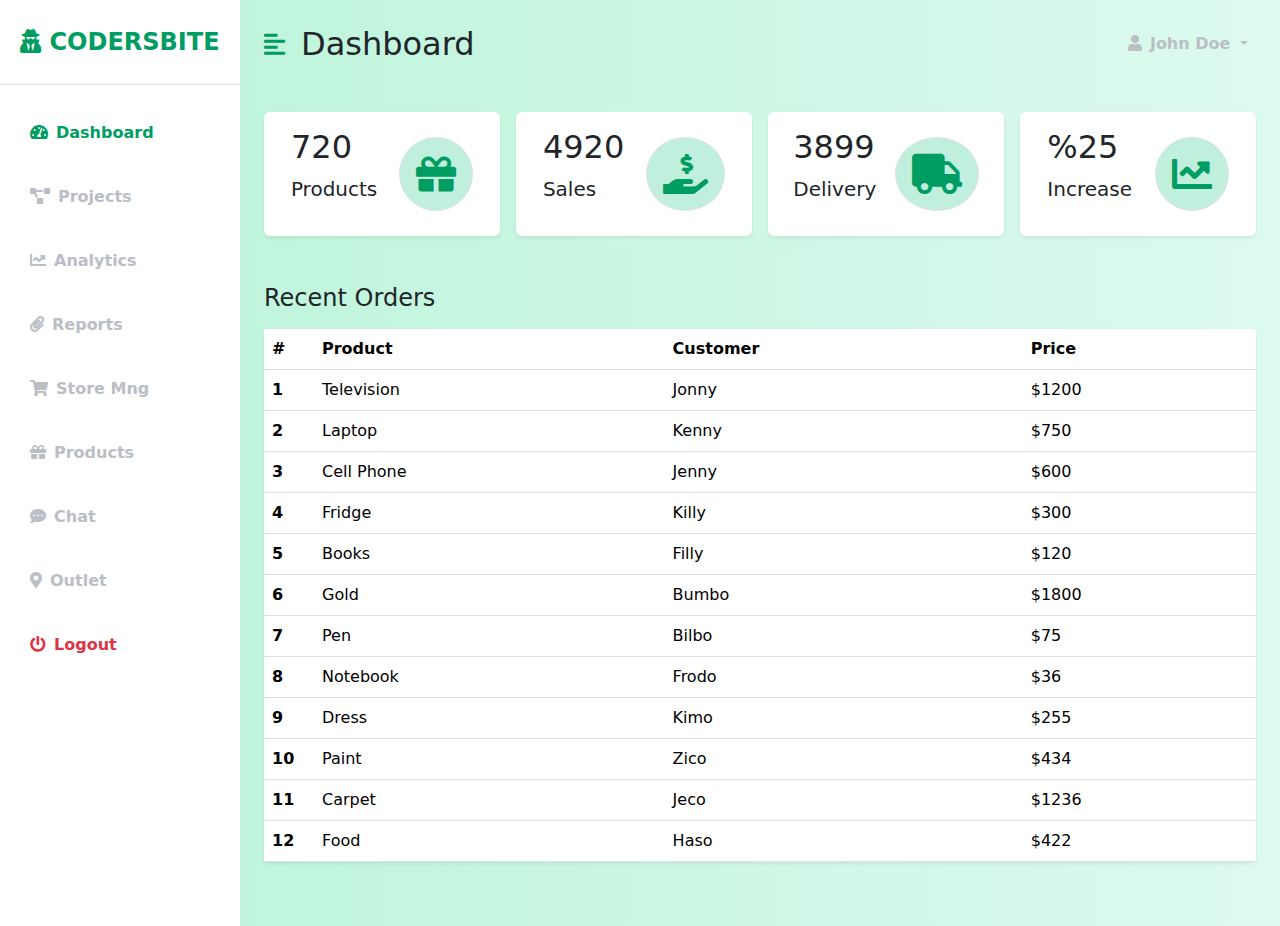
<file: ejemplo.html>
<!DOCTYPE html>
<html lang="en">

<head>
    <meta charset="UTF-8" />
    <meta http-equiv="X-UA-Compatible" content="IE=edge" />
    <meta name="viewport" content="width=device-width, initial-scale=1.0" />
    <link href="https://cdn.jsdelivr.net/npm/bootstrap@5.0.0-beta3/dist/css/bootstrap.min.css" rel="stylesheet" />
    <link rel="stylesheet" href="https://cdnjs.cloudflare.com/ajax/libs/font-awesome/5.15.3/css/all.min.css" />
    <link rel="stylesheet" href="styles.css" />
    <title>Bootstap 5 Responsive Admin Dashboard</title>
</head>

<body>
    <div class="d-flex" id="wrapper">
        <!-- Sidebar -->
        <div class="bg-white" id="sidebar-wrapper">
            <div class="sidebar-heading text-center py-4 primary-text fs-4 fw-bold text-uppercase border-bottom"><i
                    class="fas fa-user-secret me-2"></i>Codersbite</div>
            <div class="list-group list-group-flush my-3">
                <a href="#" class="list-group-item list-group-item-action bg-transparent second-text active"><i
                        class="fas fa-tachometer-alt me-2"></i>Dashboard</a>
                <a href="#" class="list-group-item list-group-item-action bg-transparent second-text fw-bold"><i
                        class="fas fa-project-diagram me-2"></i>Projects</a>
                <a href="#" class="list-group-item list-group-item-action bg-transparent second-text fw-bold"><i
                        class="fas fa-chart-line me-2"></i>Analytics</a>
                <a href="#" class="list-group-item list-group-item-action bg-transparent second-text fw-bold"><i
                        class="fas fa-paperclip me-2"></i>Reports</a>
                <a href="#" class="list-group-item list-group-item-action bg-transparent second-text fw-bold"><i
                        class="fas fa-shopping-cart me-2"></i>Store Mng</a>
                <a href="#" class="list-group-item list-group-item-action bg-transparent second-text fw-bold"><i
                        class="fas fa-gift me-2"></i>Products</a>
                <a href="#" class="list-group-item list-group-item-action bg-transparent second-text fw-bold"><i
                        class="fas fa-comment-dots me-2"></i>Chat</a>
                <a href="#" class="list-group-item list-group-item-action bg-transparent second-text fw-bold"><i
                        class="fas fa-map-marker-alt me-2"></i>Outlet</a>
                <a href="#" class="list-group-item list-group-item-action bg-transparent text-danger fw-bold"><i
                        class="fas fa-power-off me-2"></i>Logout</a>
            </div>
        </div>
        <!-- /#sidebar-wrapper -->

        <!-- Page Content -->
        <div id="page-content-wrapper">
            <nav class="navbar navbar-expand-lg navbar-light bg-transparent py-4 px-4">
                <div class="d-flex align-items-center">
                    <i class="fas fa-align-left primary-text fs-4 me-3" id="menu-toggle"></i>
                    <h2 class="fs-2 m-0">Dashboard</h2>
                </div>

                <button class="navbar-toggler" type="button" data-bs-toggle="collapse"
                    data-bs-target="#navbarSupportedContent" aria-controls="navbarSupportedContent"
                    aria-expanded="false" aria-label="Toggle navigation">
                    <span class="navbar-toggler-icon"></span>
                </button>

                <div class="collapse navbar-collapse" id="navbarSupportedContent">
                    <ul class="navbar-nav ms-auto mb-2 mb-lg-0">
                        <li class="nav-item dropdown">
                            <a class="nav-link dropdown-toggle second-text fw-bold" href="#" id="navbarDropdown"
                                role="button" data-bs-toggle="dropdown" aria-expanded="false">
                                <i class="fas fa-user me-2"></i>John Doe
                            </a>
                            <ul class="dropdown-menu" aria-labelledby="navbarDropdown">
                                <li><a class="dropdown-item" href="#">Profile</a></li>
                                <li><a class="dropdown-item" href="#">Settings</a></li>
                                <li><a class="dropdown-item" href="#">Logout</a></li>
                            </ul>
                        </li>
                    </ul>
                </div>
            </nav>

            <div class="container-fluid px-4">
                <div class="row g-3 my-2">
                    <div class="col-md-3">
                        <div class="p-3 bg-white shadow-sm d-flex justify-content-around align-items-center rounded">
                            <div>
                                <h3 class="fs-2">720</h3>
                                <p class="fs-5">Products</p>
                            </div>
                            <i class="fas fa-gift fs-1 primary-text border rounded-full secondary-bg p-3"></i>
                        </div>
                    </div>

                    <div class="col-md-3">
                        <div class="p-3 bg-white shadow-sm d-flex justify-content-around align-items-center rounded">
                            <div>
                                <h3 class="fs-2">4920</h3>
                                <p class="fs-5">Sales</p>
                            </div>
                            <i
                                class="fas fa-hand-holding-usd fs-1 primary-text border rounded-full secondary-bg p-3"></i>
                        </div>
                    </div>

                    <div class="col-md-3">
                        <div class="p-3 bg-white shadow-sm d-flex justify-content-around align-items-center rounded">
                            <div>
                                <h3 class="fs-2">3899</h3>
                                <p class="fs-5">Delivery</p>
                            </div>
                            <i class="fas fa-truck fs-1 primary-text border rounded-full secondary-bg p-3"></i>
                        </div>
                    </div>

                    <div class="col-md-3">
                        <div class="p-3 bg-white shadow-sm d-flex justify-content-around align-items-center rounded">
                            <div>
                                <h3 class="fs-2">%25</h3>
                                <p class="fs-5">Increase</p>
                            </div>
                            <i class="fas fa-chart-line fs-1 primary-text border rounded-full secondary-bg p-3"></i>
                        </div>
                    </div>
                </div>

                <div class="row my-5">
                    <h3 class="fs-4 mb-3">Recent Orders</h3>
                    <div class="col">
                        <table class="table bg-white rounded shadow-sm  table-hover">
                            <thead>
                                <tr>
                                    <th scope="col" width="50">#</th>
                                    <th scope="col">Product</th>
                                    <th scope="col">Customer</th>
                                    <th scope="col">Price</th>
                                </tr>
                            </thead>
                            <tbody>
                                <tr>
                                    <th scope="row">1</th>
                                    <td>Television</td>
                                    <td>Jonny</td>
                                    <td>$1200</td>
                                </tr>
                                <tr>
                                    <th scope="row">2</th>
                                    <td>Laptop</td>
                                    <td>Kenny</td>
                                    <td>$750</td>
                                </tr>
                                <tr>
                                    <th scope="row">3</th>
                                    <td>Cell Phone</td>
                                    <td>Jenny</td>
                                    <td>$600</td>
                                </tr>
                                <tr>
                                    <th scope="row">4</th>
                                    <td>Fridge</td>
                                    <td>Killy</td>
                                    <td>$300</td>
                                </tr>
                                <tr>
                                    <th scope="row">5</th>
                                    <td>Books</td>
                                    <td>Filly</td>
                                    <td>$120</td>
                                </tr>
                                <tr>
                                    <th scope="row">6</th>
                                    <td>Gold</td>
                                    <td>Bumbo</td>
                                    <td>$1800</td>
                                </tr>
                                <tr>
                                    <th scope="row">7</th>
                                    <td>Pen</td>
                                    <td>Bilbo</td>
                                    <td>$75</td>
                                </tr>
                                <tr>
                                    <th scope="row">8</th>
                                    <td>Notebook</td>
                                    <td>Frodo</td>
                                    <td>$36</td>
                                </tr>
                                <tr>
                                    <th scope="row">9</th>
                                    <td>Dress</td>
                                    <td>Kimo</td>
                                    <td>$255</td>
                                </tr>
                                <tr>
                                    <th scope="row">10</th>
                                    <td>Paint</td>
                                    <td>Zico</td>
                                    <td>$434</td>
                                </tr>
                                <tr>
                                    <th scope="row">11</th>
                                    <td>Carpet</td>
                                    <td>Jeco</td>
                                    <td>$1236</td>
                                </tr>
                                <tr>
                                    <th scope="row">12</th>
                                    <td>Food</td>
                                    <td>Haso</td>
                                    <td>$422</td>
                                </tr>
                            </tbody>
                        </table>
                    </div>
                </div>

            </div>
        </div>
    </div>
    <!-- /#page-content-wrapper -->
    </div>

    <script src="https://cdn.jsdelivr.net/npm/bootstrap@5.0.0-beta3/dist/js/bootstrap.bundle.min.js"></script>
    <script>
        var el = document.getElementById("wrapper");
        var toggleButton = document.getElementById("menu-toggle");

        toggleButton.onclick = function () {
            el.classList.toggle("toggled");
        };
    </script>
</body>

</html>
</file>
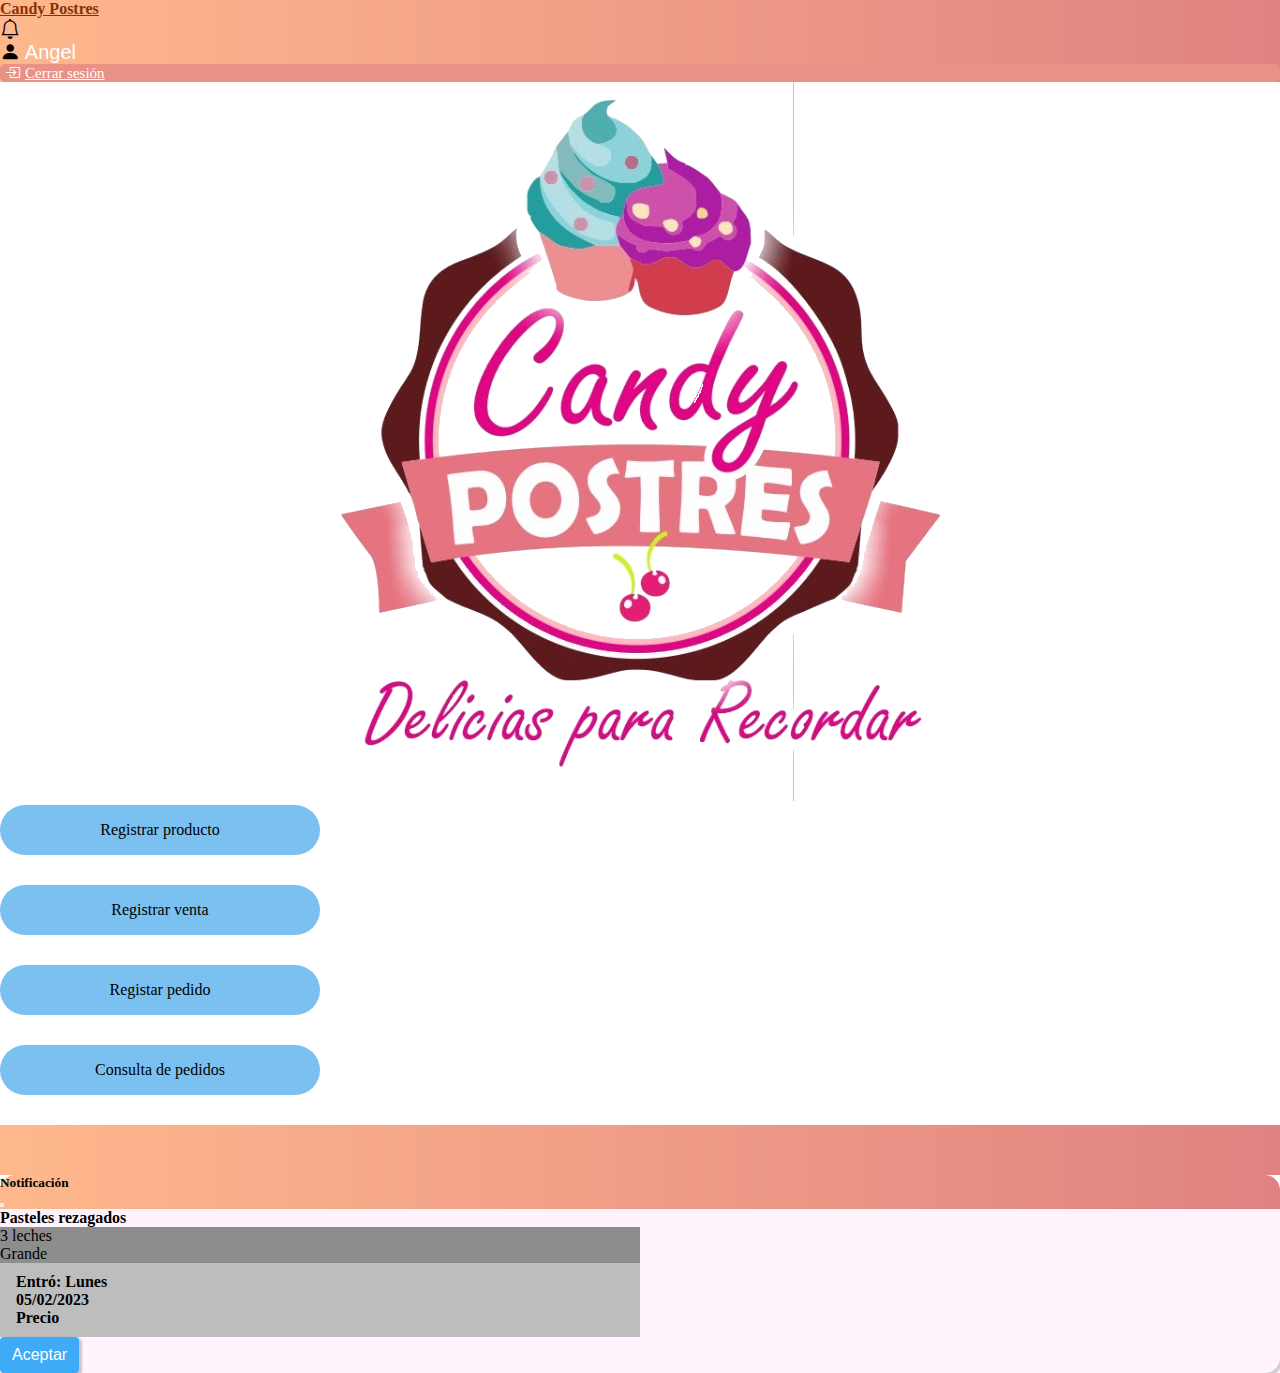
<file: home.html>
<!doctype html>
<html lang="en">

<head>
    <!-- Required meta tags -->
    <meta charset="utf-8">
    <meta name="viewport" content="width=device-width, initial-scale=1">

    <!-- Bootstrap CSS -->
    <link href="https://cdn.jsdelivr.net/npm/bootstrap@5.1.3/dist/css/bootstrap.min.css" rel="stylesheet"
        integrity="sha384-1BmE4kWBq78iYhFldvKuhfTAU6auU8tT94WrHftjDbrCEXSU1oBoqyl2QvZ6jIW3" crossorigin="anonymous">
    <link rel="stylesheet" href="css/style.css">
    <link rel="stylesheet" href="https://cdn.jsdelivr.net/npm/bootstrap-icons@1.10.3/font/bootstrap-icons.css">


    <title>Candy Postres</title>
</head>

<body>
    <nav class="navbar navbar-expand-lg navbar-light color-navbar ">
        <div class="container-fluid">
            <a class="navbar-brand ti ms-1" href="#">Candy Postres</a>
            
            <div class="d-flex align-items-center">
                <a class="icono" data-bs-toggle="modal" data-bs-target="#noti"><i class="bi bi-bell"></i></a>

                <div class="dropdown me-sm-2 me-lg-3 "> <!-- checar -->
                    <button class=" dropdown-toggle" type="button" data-bs-toggle="dropdown" aria-expanded="false">
                        <i class="bi bi-person-fill"></i>Angel
                    </button>
                    <ul class="dropdown-menu dropdown-menu-end">
                        <li><a class="dropdown-item" href="index.php"><i class="bi bi-box-arrow-in-right"></i>Cerrar sesión</a>
                        </li>
                    </ul>
                </div>
            </div>
        </div>
    </nav>
    <div class="container-fluid">

        <div class="row mt-5 ">
            <!-- Logo -->
            <div class="col-md-12 col-lg-7">
                <img src="img/Candy.png" alt="" class="img-fluid">
            </div>

            <!-- Botones -->
            <div class="col-md-12 col-lg-4 mt-5">
                <div class="col-sm-12 d-flex justify-content-center">
                    <a href="registrarProducto.php" class="botonNew">Registrar producto</a>
                </div>
                <div class="col-sm-12 d-flex justify-content-center">
                    <a href="registrarVenta.php" class="botonNew">Registrar venta</a>

                </div>

                <div class="col-sm-12 d-flex justify-content-center">

                    <a href="registrarP.php" class="botonNew">Registar pedido</a>
                </div>

                <div class="col-sm-12 d-flex justify-content-center">
                    <a href="pedidos.php" class="botonNew">Consulta de pedidos</a>
                </div>
                
            </div>
        </div>
        

    </div>
    <footer>
        

    </footer>

    <!-- Notificacion-->
    <div class="modal fade " id="noti" tabindex="-1" aria-labelledby="velasLabel" aria-hidden="true">
        <div class="modal-dialog">
            <div class="modal-content " style="background: transparent;border: none;">
                <div class="modal-header color-navbar br-modal-top">
                    <h5 class="modal-title" id="velasLabel">Notificación</h5>
                    <button type="button" class="btn-close" data-bs-dismiss="modal" aria-label="Close"></button>
                </div>
                <div class="modal-body color-modal br-modal-bot">


                    <div class="row mb-2 d-flex justify-content-center">

                        <div class="col-10">
                            <h4>Pasteles rezagados</h4>
                        </div>

                        <div class="col-10 mt-1">
                            <div class="card" style="max-width: 40rem;">
                                <div class="card-header text-white tarjeta-color-header">
                                    <div class="row">
                                        <div class="col-8">3 leches</div>
                                        <div class="col-4 d-flex justify-content-end">Grande</div>
                                    </div>
                                </div>
                                <div class="card-body text-black tarjeta-color-body">

                                    <div class="row">
                                        <div class="col-8">
                                            <p class="card-text">Entró: Lunes</p>
                                        </div>
                                        <div class="col-4 d-flex justify-content-end">
                                            <p class="card-text">05/02/2023</p>
                                        </div>
                                    </div>

                                    <div class="row mt-3">
                                        <div class="col-12 d-flex justify-content-center">
                                            <p class="card-text">Precio</p>
                                        </div>
                                    </div>
                                    

                                </div>
                            </div>
                        </div>
                    </div>

                    <div class="d-flex justify-content-center pt-4">
                        <button type="button" class="btn-blue-boton btn-color-azul" data-bs-dismiss="modal">Aceptar</button>

                    </div>
                </div>
            </div>
        </div>
    </div>

    <!-- Modal Registrar pastel-->
    <!-- <div class="modal fade" id="exampleModal" tabindex="-1" aria-labelledby="exampleModalLabel" aria-hidden="true">
        <div class="modal-dialog">
            <div class="modal-content">
                <div class="modal-header color-navbar">
                    <h5 class="modal-title" id="exampleModalLabel">Registrar Pastel</h5>
                    <button type="button" class="btn-close" data-bs-dismiss="modal" aria-label="Close"></button>
                </div>
                <div class="modal-body color-body">

                    <form>
                        <div class="mb-3">
                            <label for="exampleInputEmail1" class="form-label">Sabor</label>
                            <input type="text" class="form-control borde" id="exampleInputEmail1"
                                aria-describedby="emailHelp">
                            <div id="emailHelp" class="form-text">Ejem. 3 leches</div>
                        </div>
                        <div class="mb-3">
                            <label for="exampleInputPassword1" class="form-label">Tamaño</label>
                            <input type="number" class="form-control borde" id="exampleInputPassword1">
                        </div>
                        <div class="mb-3">
                            <label for="exampleInputPassword1" class="form-label">Precio</label>
                            <input type="number" class="form-control borde" id="exampleInputPassword1">
                        </div>
                        <div class="mb-3">
                            <label for="exampleInputPassword1" class="form-label">Cantidad</label>
                            <input type="number" class="form-control" id="exampleInputPassword1">
                        </div>
                        <button type="submit" class="btn btn-primary" data-bs-dismiss="modal">Registrar</button>
                    </form>

                </div>
                <div class="modal-footer">
                    <button type="button" class="btn btn-secondary" data-bs-dismiss="modal">Close</button>
                    <button type="button" class="btn btn-primary">Save changes</button>
                </div>
            </div>
        </div>
    </div> -->

    <!-- Modal Registrar Venta-->
    <!-- <div class="modal fade" id="rVenta" tabindex="-1" aria-labelledby="rVentaLabel" aria-hidden="true">
        <div class="modal-dialog">
            <div class="modal-content">
                <div class="modal-header">
                    <h5 class="modal-title" id="rVentaLabel">Registrar Venta</h5>
                    <button type="button" class="btn-close" data-bs-dismiss="modal" aria-label="Close"></button>
                </div>
                <div class="modal-body">

                    <form>
                        <div class="mb-3">
                            <label for="exampleInputEmail1" class="form-label">Sabor</label>
                            <input type="text" class="form-control" id="exampleInputEmail1"
                                aria-describedby="emailHelp">
                            <div id="emailHelp" class="form-text">Ejem. 3 leches</div>
                        </div>
                        <div class="mb-3">
                            <label for="exampleInputPassword1" class="form-label">Tamaño</label>
                            <input type="number" class="form-control" id="exampleInputPassword1">
                        </div>
                        <div class="mb-3">
                            <label for="exampleInputPassword1" class="form-label">Precio</label>
                            <input type="number" class="form-control" id="exampleInputPassword1">
                        </div>
                        <div class="mb-3">
                            <label for="exampleInputPassword1" class="form-label">Cantidad</label>
                            <input type="number" class="form-control" id="exampleInputPassword1">
                        </div>

                        <button type="submit" class="btn btn-primary" data-bs-dismiss="modal">Registrar Venta</button>
                    </form>

                </div>
                <div class="modal-footer">
                    <button type="button" class="btn btn-secondary" data-bs-dismiss="modal">Close</button>
                    <button type="button" class="btn btn-primary">Save changes</button>
                </div>
            </div>
        </div>
    </div> -->

    <!-- Modal Velas u otros-->
    <!-- <div class="modal fade" id="velas" tabindex="-1" aria-labelledby="velasLabel" aria-hidden="true">
        <div class="modal-dialog">
            <div class="modal-content">
                <div class="modal-header">
                    <h5 class="modal-title" id="velasLabel">Registrar Velas u otros</h5>
                    <button type="button" class="btn-close" data-bs-dismiss="modal" aria-label="Close"></button>
                </div>
                <div class="modal-body">

                    <form>
                        <div class="mb-3">
                            <label for="exampleInputEmail1" class="form-label">Nombre</label>
                            <input type="text" class="form-control" id="exampleInputEmail1"
                                aria-describedby="emailHelp">
                        </div>
                        <div class="mb-3">
                            <label for="exampleInputPassword1" class="form-label">Cantidad</label>
                            <input type="number" class="form-control" id="exampleInputPassword1">
                        </div>

                        <button type="submit" class="btn btn-primary" data-bs-dismiss="modal">Registrar Velas u
                            otros</button>
                    </form>

                </div>
                <div class="modal-footer">
                    <button type="button" class="btn btn-secondary" data-bs-dismiss="modal">Close</button>
                    <button type="button" class="btn btn-primary">Save changes</button>
                </div>
            </div>
        </div>
    </div> -->

    


    <!-- Optional JavaScript; choose one of the two! -->

    <!-- Option 1: Bootstrap Bundle with Popper -->
    <script src="https://cdn.jsdelivr.net/npm/bootstrap@5.1.3/dist/js/bootstrap.bundle.min.js"
        integrity="sha384-ka7Sk0Gln4gmtz2MlQnikT1wXgYsOg+OMhuP+IlRH9sENBO0LRn5q+8nbTov4+1p"
        crossorigin="anonymous"></script>

    <!-- Option 2: Separate Popper and Bootstrap JS -->
    <!--
    <script src="https://cdn.jsdelivr.net/npm/@popperjs/core@2.10.2/dist/umd/popper.min.js" integrity="sha384-7+zCNj/IqJ95wo16oMtfsKbZ9ccEh31eOz1HGyDuCQ6wgnyJNSYdrPa03rtR1zdB" crossorigin="anonymous"></script>
    <script src="https://cdn.jsdelivr.net/npm/bootstrap@5.1.3/dist/js/bootstrap.min.js" integrity="sha384-QJHtvGhmr9XOIpI6YVutG+2QOK9T+ZnN4kzFN1RtK3zEFEIsxhlmWl5/YESvpZ13" crossorigin="anonymous"></script>
    -->
</body>


</html>
</file>
<file: styles.css>
:root {
    --main-bg-color: #009d63;
    --main-text-color: #009d63;
    --second-text-color: #bbbec5;
    --second-bg-color: #c1efde;
  }
  
  .primary-text {
    color: var(--main-text-color);
  }
  
  .second-text {
    color: var(--second-text-color);
  }
  
  .primary-bg {
    background-color: var(--main-bg-color);
  }
  
  .secondary-bg {
    background-color: var(--second-bg-color);
  }
  
  .rounded-full {
    border-radius: 100%;
  }
  
  #wrapper {
    overflow-x: hidden;
    background-image: linear-gradient(
      to right,
      #baf3d7,
      #c2f5de,
      #cbf7e4,
      #d4f8ea,
      #ddfaef
    );
  }
  
  #sidebar-wrapper {
    min-height: 100vh;
    margin-left: -15rem;
    -webkit-transition: margin 0.25s ease-out;
    -moz-transition: margin 0.25s ease-out;
    -o-transition: margin 0.25s ease-out;
    transition: margin 0.25s ease-out;
  }
  
  #sidebar-wrapper .sidebar-heading {
    padding: 0.875rem 1.25rem;
    font-size: 1.2rem;
  }
  
  #sidebar-wrapper .list-group {
    width: 15rem;
  }
  
  #page-content-wrapper {
    min-width: 100vw;
  }
  
  #wrapper.toggled #sidebar-wrapper {
    margin-left: 0;
  }
  
  #menu-toggle {
    cursor: pointer;
  }
  
  .list-group-item {
    border: none;
    padding: 20px 30px;
  }
  
  .list-group-item.active {
    background-color: transparent;
    color: var(--main-text-color);
    font-weight: bold;
    border: none;
  }
  
  @media (min-width: 768px) {
    #sidebar-wrapper {
      margin-left: 0;
    }
  
    #page-content-wrapper {
      min-width: 0;
      width: 100%;
    }
  
    #wrapper.toggled #sidebar-wrapper {
      margin-left: -15rem;
    }
  }
</file>
<file: css/style.css>
:root {
  /* --main-bg-color: #009d63; */
  /* --main-text-color: #009d63; */
  /* --second-text-color: #bbbec5; */
  --second-bg-color: #c1efde;
}

.color-icon {
  color: white;
}

.primary-text {
  color: var(--main-text-color);
}

/* .second-text {
    color: var(--second-text-color);
  } */

/* .primary-bg {
    background-color: var(--main-bg-color);
  } */

/* color de los iconos */
.secondary-bg {
  background-color: var(--second-bg-color);
}

.rounded-full {
  border-radius: 100%;
}

#wrapper {
  overflow-x: hidden;
  /* background-image: linear-gradient(to right,
      #baf3d7,
      #c2f5de,
      #cbf7e4,
      #d4f8ea,
      #ddfaef); */
}

#sidebar-wrapper {
  background-image: linear-gradient(to right, #ffb88c, #e08282);
  min-height: 100vh;
  margin-left: -15rem;
  -webkit-transition: margin 0.25s ease-out;
  -moz-transition: margin 0.25s ease-out;
  -o-transition: margin 0.25s ease-out;
  transition: margin 0.25s ease-out;
}

#sidebar-wrapper .sidebar-heading {
  display: flex;
  justify-content: center;
}

#sidebar-wrapper .list-group {
  width: 15rem;
}

#page-content-wrapper {
  min-width: 100vw;
}

#wrapper.toggled #sidebar-wrapper {
  margin-left: 0;
}

#menu-toggle {
  cursor: pointer;
}

.list-group-item {
  text-decoration: none;
  border: none;
  padding: 18px 25px;
  background: none;
  margin: 5px 5px;
  cursor: pointer;

}

.candy {
  display: none;
}

.list-group-item:hover {
  color: black;
  background-color: rgb(255, 255, 255);
  border-radius: 40px;
}

@media (min-width: 768px) {
  #sidebar-wrapper {
    margin-left: 0;
  }

  #page-content-wrapper {
    min-width: 0;
    width: 100%;
  }

  #wrapper.toggled #sidebar-wrapper {
    margin-left: -15rem;
  }


}






/*  */
* {
  margin: 0;
  padding: 0;
}



body {
  background-color: #ffffff;
  /* position: relative;
    padding-bottom: 3rem;
    min-height: 100vh; */

  /* alineamos el footer */
  display: grid;
  min-height: 100vh;
  grid-template-rows: auto 1fr auto;


}


.ti {
  font-family: Georgia, 'Times New Roman', Times, serif;
  color: #893101 !important;
  font-weight: bold;
  /* 7A3803 */
}

.color-navbar {
  font-family: Georgia, 'Times New Roman', Times, serif;
  background-image: linear-gradient(to right, #ffb88c, #e08282);
}



.borde {
  border: 1px solid #000000;
}

/* #e08282, #ffb88c */


.bt {
  align-items: center;
}

.icono {
  cursor: pointer;
  text-decoration: none;
  color: black;
  font-size: 20px;
  margin-right: 0.3rem;


}

.icono:hover {
  color: #ffffff;
}


.dropdown button {
  background: none;
  font-size: 20px;
  /* font-weight: bold; */
  color: white;
  border: 0px;
}


.dropdown button i {
  margin-right: 0.3rem;
  color: black;

}

.dropdown-menu {
  background-color: #E99185;
  border-radius: 5px;
}

.dropdown-item:hover {
  background-color: #e99e94 !important;
  border-radius: 25px;
}

/* Color del dropdown */
/* .dropdown-color {
  text-decoration: none;
  color: white;
  background-color: red;
} */

nav ul li a {
  color: white !important;
  font-size: 15px;
}

nav ul li a i {
  padding: 5px;
  color: white;
}

/* color del body modal */
.color-modal {
  background-color: #FFF4FE;
}

/* Bordes para modal 
NOTA: class="modal-content " style="background: transparent;border: none;"
tiene que tener el fondo transparente y sin borde
*/

.br-modal-top {
  border-radius: 15px 15px 0px 0px / 15px 15px 0px 0px;
}

.br-modal-bot {
  border-radius: 0px 0px 15px 15px / 0px 0px 15px 15px;
  box-shadow: 2px 2px 2px 1px rgba(0, 0, 0, 0.2);
}






/* color de las tarjetas */
.tarjeta-color-header {
  background-color: #8D8D8D !important;
}

.tarjeta-color-body {
  background-color: #BDBDBD !important;
  padding: 10px 16px;
  font-weight: bold;

}

/* estilo botones azules*/

.btn-blue-boton {
  display: inline-block;
  font-weight: 400;
  line-height: 1.5;
  color: white;
  text-align: center;
  text-decoration: none;
  vertical-align: middle;
  cursor: pointer;
  font-size: 1rem;
  border-radius: 0.25rem;
  padding: 0.375rem 0.75rem;
  border: 0;
  box-shadow: 2px 2px 2px 1px rgba(0, 0, 0, 0.2);
}

/* color primario */
.btn-color-azul {
  background-color: #3FAAF8;
}

.btn-color-azul:hover {
  background-color: #1e9cf7;
  color: white;
}

/* color primario bajito */

.btn-color-azul-b {
  background-color: #608AE0;
}

.btn-color-azul-b:hover {
  background-color: #4c7ee0;
}

/* color rojooooo */

.btn-color-rojo {
  background-color: #FF4A4A;
}

.btn-color-rojo:hover {
  color: white;
  background-color: #f53838;
}

/* color verde bonito */
.btn-color-verde {
  background-color: #29BD1C;
}

.btn-color-verde:hover {
  color: white;
  background-color: #24c716;
}




/* Color de fondo de formulario pedidos */
.colorForm {
  background-color: #FFF4FE;
}



.botonNew {
  display: flex;
  align-items: center;
  justify-content: center;
  text-decoration: none;
  color: black;
  max-width: 290px;
  min-width: 320px;
  height: 50px;
  margin: 0px 0px 30px 0px;
  font-family: Georgia, 'Times New Roman', Times, serif;
  background-color: #7AC0F1;
  border: 0;
  border-radius: 30px;
}


.botonNew:hover {
  background-color: rgb(108, 186, 241);
  color: black;
}

.modfi {
  display: flex;
  min-width: 250px;
  max-width: 250px;
  margin-top: 55px;
  /* background: #6a76f8; */
  font-family: Georgia, 'Times New Roman', Times, serif;
  background-image: linear-gradient(to right, #ffb88c, #e08282);
  color: #fff;
  transition: all 0.3s;
}

/* Estilos para tablas de registro producto */
.color-thead-p {
  background-color: #BDBDBD;
}

.color-border-b {
  border-bottom: 1px solid rgba(10, 10, 10, 0.322);
}

.color-footer-b {
  background-color: #bdbdbd60;
}

/* Estilos de botones editar y borrar registros */

.f-icon-edit {
  display: flex;
  width: 30px;
  height: 30px;
  align-items: center;
  justify-content: center;
  color: white;
  text-decoration: none;
  background-color: #1159EC;
  border-radius: 5px;
  font-size: 21px;
  cursor: pointer;
}

.f-icon-edit:hover {
  color: white;
  background-color: #3877f5;
}

.f-icon-delete {
  display: flex;
  justify-content: center;
  align-items: center;
  width: 30px;
  height: 30px;
  text-decoration: none;
  color: white;
  background-color: #EB1F1F;
  border-radius: 5px;
  font-size: 21px;
  cursor: pointer;
}

.f-icon-delete:hover {
  color: white;
  background-color: #ec3e3e;
}
/* Estilos del total de venta */
.total-venta {
  background: #8D8D8D;
  border-radius: 30px;
  color: white;
}

footer {
  /* position: absolute;
    bottom: 0; */
    
  height: 50px;
  width: 100%;
  background-image: linear-gradient(to right, #ffb88c, #e08282);

}
</file>
